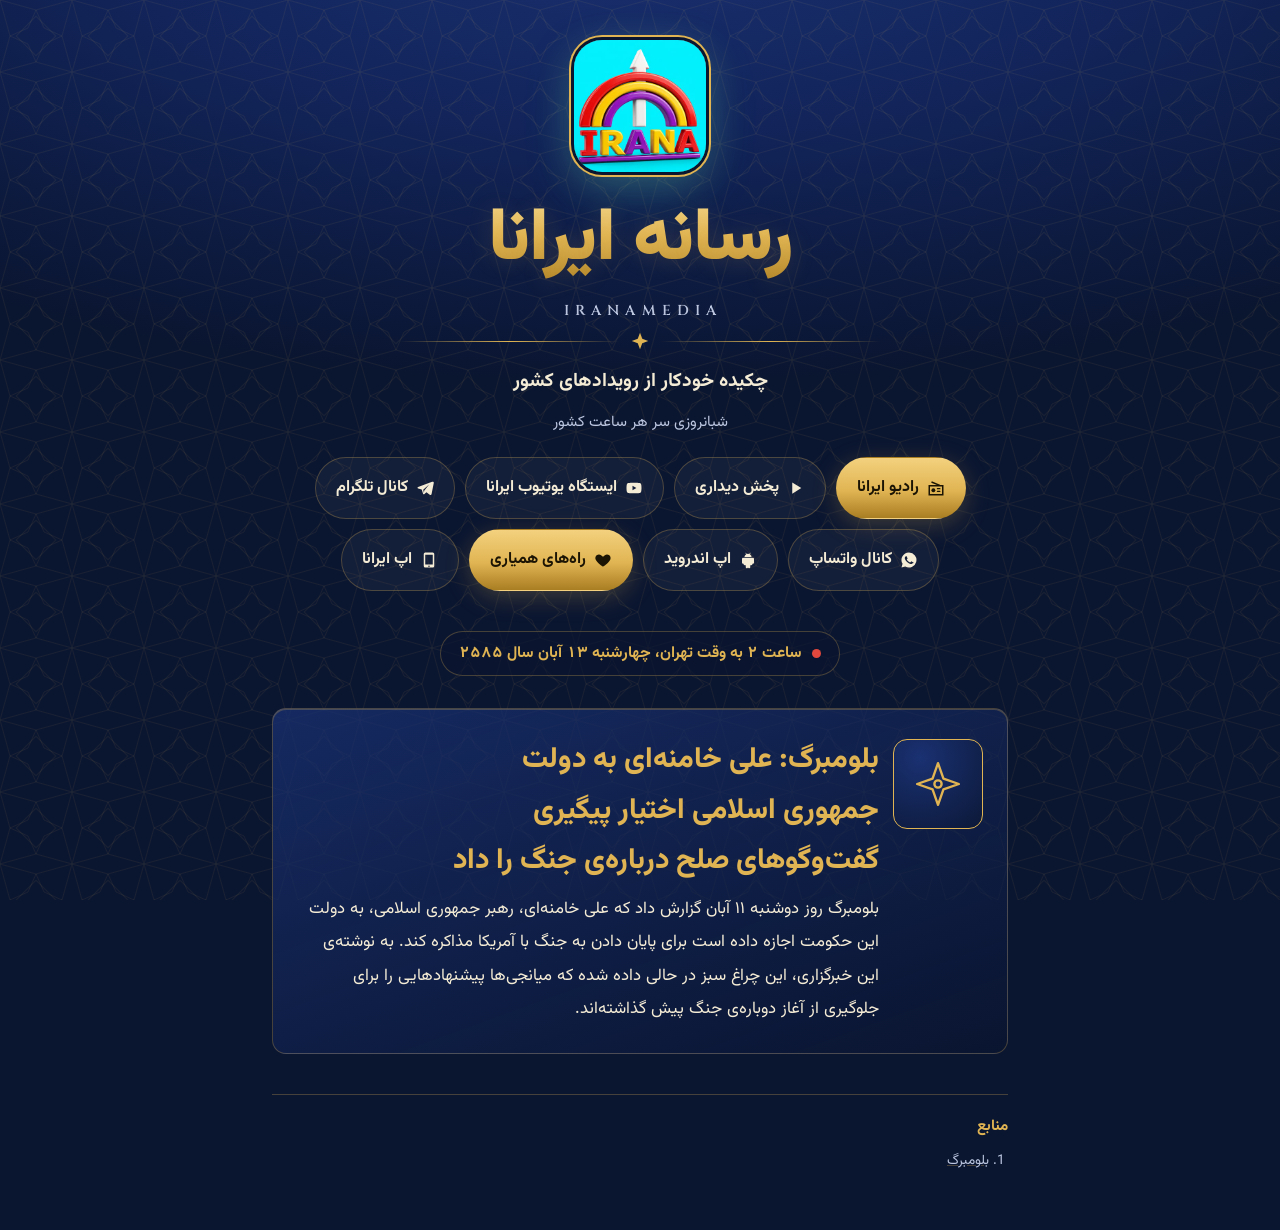
<file: site/index.html>
<!doctype html><html><head><meta charset=utf8><meta name=viewport content="width=device-width,initial-scale=1,viewport-fit=cover"><style>:root{color-scheme:light;box-sizing:border-box;padding-top:env(safe-area-inset-top,0px);padding-bottom:env(safe-area-inset-bottom,0px)}html{scroll-padding-top:env(safe-area-inset-top,0px)}body{margin:0;padding:0;font:14px -apple-system,BlinkMacSystemFont,sans-serif;background:#fff;color:#000}img{max-width:100%}[hidden]:not([hidden=until-found i]){display:none!important}</style></head><body>
<title>رسانه ایرانا</title>
<meta name="theme-color" content="#0a1530">
<link rel="preconnect" href="https://fonts.googleapis.com">
<link rel="preconnect" href="https://fonts.gstatic.com" crossorigin>
<link rel="stylesheet" href="https://fonts.googleapis.com/css2?family=Cinzel:wght@600&family=Vazirmatn:wght@400;700;800;900&display=swap">
<link rel="stylesheet" href="page.css">

<div class="wrap">
  <header class="crown">
    <img class="seal logo" src="seal.jpg" alt="نشان ایرانا" width="132" height="132">
    <h1>رسانه ایرانا</h1>
    <span class="roman" lang="en">IRANAMEDIA</span>
    <div class="ornament"><svg viewBox="0 0 24 24" aria-hidden="true"><path d="M12 1l3 8 8 3-8 3-3 8-3-8-8-3 8-3z"/></svg></div>
    <p class="tagline">چکیده خودکار از رویدادهای کشور</p>
    <p class="cadence">شبانروزی سر هر ساعت کشور</p>
    <div class="actions">
      <button type="button" class="btn primary" id="radioOpen"><svg viewBox="0 0 24 24" aria-hidden="true"><path d="M3 9h18v12H3zM6 4l11 4.5" fill="none" stroke="currentColor" stroke-width="2"/><circle cx="8.5" cy="15" r="2.6"/><rect x="13" y="12" width="5" height="1.8" rx=".9"/><rect x="13" y="15.5" width="5" height="1.8" rx=".9"/></svg>رادیو ایرانا</button>
      <button type="button" class="btn" id="tvOpen"><svg viewBox="0 0 24 24" aria-hidden="true"><path d="M7 4.5v15l12-7.5z"/></svg>پخش دیداری</button>
      <a class="btn" href="https://m.youtube.com/IRANAMEDIA" target="_blank" rel="noopener"><svg viewBox="0 0 24 24" aria-hidden="true"><path d="M21.6 7.2a2.5 2.5 0 0 0-1.8-1.8C18.2 5 12 5 12 5s-6.2 0-7.8.4A2.5 2.5 0 0 0 2.4 7.2C2 8.8 2 12 2 12s0 3.2.4 4.8a2.5 2.5 0 0 0 1.8 1.8C5.8 19 12 19 12 19s6.2 0 7.8-.4a2.5 2.5 0 0 0 1.8-1.8c.4-1.6.4-4.8.4-4.8s0-3.2-.4-4.8zM10 15V9l5.2 3z"/></svg>ایستگاه یوتیوب ایرانا</a>
      <a class="btn" href="https://t.me/IranaMediaNews"><svg viewBox="0 0 24 24" aria-hidden="true"><path d="M21.5 3.5 2.8 10.7c-1 .4-1 1.6.1 1.9l4.7 1.5 1.8 5.6c.3.8 1.3 1 1.9.4l2.6-2.5 4.9 3.6c.7.5 1.7.1 1.9-.8l3-15.2c.2-1-.8-1.8-1.7-1.4zM9.6 14.3l8.2-7.4-6.9 8.7-.3 3.2z"/></svg>کانال تلگرام</a>
      <a class="btn" href="https://whatsapp.com/channel/0029Vb9JxR1HgZWcZUxJY03Z" target="_blank" rel="noopener"><svg viewBox="0 0 24 24" aria-hidden="true"><path fill-rule="evenodd" d="M12 2a10 10 0 0 0-8.6 15.1L2 22l5-1.3A10 10 0 1 0 12 2zm5.3 14.1c-.2.6-1.3 1.2-1.8 1.2-.5.1-1 .2-3.3-.7-2.8-1.1-4.6-4-4.7-4.2-.1-.2-1.1-1.5-1.1-2.8s.7-2 1-2.3c.2-.3.5-.3.7-.3h.5c.2 0 .4 0 .6.5.2.6.8 2 .8 2.1.1.1.1.3 0 .4-.1.2-.1.3-.3.5l-.4.5c-.1.1-.3.3-.1.6.2.3.8 1.3 1.7 2.1 1.2 1 2.1 1.3 2.4 1.5.3.1.5.1.6-.1l.9-1.1c.2-.3.4-.2.6-.1l2 1c.3.1.5.2.5.3.1.1.1.6-.1 1.2z"/></svg>کانال واتساپ</a>
      <a class="btn apk" href="irana.apk" download="IranaMedia.apk"><svg viewBox="0 0 24 24" aria-hidden="true"><path d="M7 9h10a1 1 0 0 1 1 1v7a2 2 0 0 1-2 2h-1v2.5a1.5 1.5 0 0 1-3 0V19h-0v2.5a1.5 1.5 0 0 1-3 0V19H8a2 2 0 0 1-2-2v-7a1 1 0 0 1 1-1zm-3 1.5a1.5 1.5 0 0 1 3 0v5a1.5 1.5 0 0 1-3 0zm13 0a1.5 1.5 0 0 1 3 0v5a1.5 1.5 0 0 1-3 0zM7.2 8a4.8 4.8 0 0 1 2.4-3.6L8.7 2.9a.4.4 0 1 1 .7-.4l.9 1.6a5.3 5.3 0 0 1 3.4 0l.9-1.6a.4.4 0 1 1 .7.4l-.9 1.5A4.8 4.8 0 0 1 16.8 8z"/></svg>اپ اندروید</a><script>if(/IranaApp/.test(navigator.userAgent))document.querySelectorAll(".apk").forEach(function(e){e.hidden=true})</script>
      <a class="btn primary" href="https://iranamedia.github.io/#support"><svg viewBox="0 0 24 24" aria-hidden="true"><path d="M12 21s-7.5-4.6-9.600-9.200C0.900 8.400 2.800 4.500 6.600 4.500c2.200 0 3.600 1.200 5.400 3.200 1.800-2 3.200-3.200 5.400-3.200 3.800 0 5.700 3.900 4.200 7.300C19.500 16.400 12 21 12 21z"/></svg>راه‌های همیاری</a>
      <a class="btn" href="https://iranamedia.github.io/"><svg viewBox="0 0 24 24" aria-hidden="true"><path d="M7 2h10a2 2 0 0 1 2 2v16a2 2 0 0 1-2 2H7a2 2 0 0 1-2-2V4a2 2 0 0 1 2-2zm0 3v13h10V5zm5 14.2a1 1 0 1 0 0 2 1 1 0 0 0 0-2z"/></svg>اپ ایرانا</a>
    </div>
  </header>

<!--BULLETIN-START-->
<div class="stamp">ساعت ۲ به وقت تهران، چهارشنبه ۱۳ آبان سال ۲۵۸۵</div>
<section>
<article class="story" data-kind="general"><h3>بلومبرگ: علی خامنه‌ای به دولت جمهوری اسلامی اختیار پیگیری گفت‌وگوهای صلح درباره‌ی جنگ را داد</h3><p>بلومبرگ روز دوشنبه ۱۱ آبان گزارش داد که علی خامنه‌ای، رهبر جمهوری اسلامی، به دولت این حکومت اجازه داده است برای پایان دادن به جنگ با آمریکا مذاکره کند. به نوشته‌ی این خبرگزاری، این چراغ سبز در حالی داده شده که میانجی‌ها پیشنهادهایی را برای جلوگیری از آغاز دوباره‌ی جنگ پیش گذاشته‌اند.</p></article>
</section>
<footer class="sources"><h3>منابع</h3><ol>
<li><a href="https://www.bloomberg.com/news/articles/2026-11-02/iran-s-khamenei-gives-government-powers-to-hold-talks-on-war">بلومبرگ</a></li>
</ol></footer>
<!--BULLETIN-END-->
</div>

<div class="tv" id="tv" hidden role="dialog" aria-modal="true" aria-label="پخش دیداری رسانه ایرانا">
  <div class="tv-top"><img id="tvLogo" alt=""><span class="tv-name">رسانه ایرانا</span><span class="tv-onair">رادیو ایرانا · پخش پیوسته</span><span class="tv-stamp" id="tvStamp"></span></div>
  <div class="tv-stage" id="tvStage" aria-live="polite"></div>
  <div>
    <div class="tv-bar">
      <button type="button" id="tvPrev">پیشین</button>
      <button type="button" id="tvPause">ایست</button>
      <button type="button" id="tvNext">پسین</button>
      <button type="button" id="tvSound" aria-pressed="true">صدا: روشن</button>
      <button type="button" id="tvClose">بستن</button>
      <span class="tv-count" id="tvCount"></span>
    </div>
    <div class="tv-progress"><i id="tvProg"></i></div>
  </div>
  <div class="tv-ticker"><b>تیترها</b><div class="tv-track"><div class="tv-run" id="tvRun"></div></div></div>
</div>
<script src="page.js"></script>

</body></html>
</file>
<file: site/page.css>
/* Irana visual identity — shared by the claude.ai page and the web app.
   Layout: night-lapis ground with a faint gold girih lattice; modern Vazirmatn masthead; gold-ruled single column of reports. */
:root {
  --night: #0a1530;
  --lapis: #12245a;
  --lapis-2: #1a3172;
  --gold: #e0b452;
  --gold-deep: #a97d22;
  --ivory: #f5ecd6;
  --mist: #bcc6df;
  --turq: #46b8ae;
  --live: #e2483d;
  --line: rgba(224, 180, 82, .28);
  --font-crown: "Vazirmatn", Tahoma, sans-serif;
  --font-roman: "Cinzel", "Times New Roman", serif;
  --font-body: "Vazirmatn", Tahoma, "Segoe UI", sans-serif;
  color-scheme: dark;
}
html { direction: rtl; background: var(--night); }
[hidden] { display: none !important; }
body {
  margin: 0; color: var(--ivory); font-family: var(--font-body); font-size: 17px; line-height: 2;
  background:
    url("data:image/svg+xml,%3Csvg xmlns='http://www.w3.org/2000/svg' width='72' height='72' viewBox='0 0 72 72'%3E%3Cg fill='none' stroke='%23e0b452' stroke-opacity='.07' stroke-width='1'%3E%3Cpath d='M36 10 L44 28 L62 36 L44 44 L36 62 L28 44 L10 36 L28 28 Z'/%3E%3Crect x='22' y='22' width='28' height='28' transform='rotate(45 36 36)'/%3E%3Cpath d='M0 0 L10 36 L0 72 M72 0 L62 36 L72 72 M0 0 L36 10 L72 0 M0 72 L36 62 L72 72'/%3E%3C/g%3E%3C/svg%3E"),
    radial-gradient(120% 70% at 50% -10%, var(--lapis-2) 0%, var(--lapis) 35%, var(--night) 75%);
  background-attachment: fixed, fixed;
  padding-inline: 16px; padding-block: 0 56px;
  min-height: 100%;
}
.wrap { max-width: 46rem; margin-inline: auto; display: flex; flex-direction: column; gap: 32px; }
a { color: var(--gold); }
a:focus-visible, button:focus-visible { outline: 2px solid var(--gold); outline-offset: 3px; border-radius: 6px; }

/* Masthead */
header.crown { padding-block: 40px 8px; display: grid; justify-items: center; gap: 6px; text-align: center; }
.crown .seal { width: 132px; height: 132px; border-radius: 28px; object-fit: cover;
  box-shadow: 0 0 0 3px var(--night), 0 0 0 5px var(--gold), 0 14px 50px rgba(0,229,238,.22), 0 10px 40px rgba(224,180,82,.2); }
.crown h1 { margin: 14px 0 0; font-family: var(--font-crown); font-weight: 900; font-size: clamp(2.6rem, 10vw, 4.6rem);
  line-height: 1.35; letter-spacing: -.01em; color: var(--gold);
  background: linear-gradient(180deg, #f7dc93 0%, var(--gold) 45%, var(--gold-deep) 100%);
  -webkit-background-clip: text; background-clip: text; -webkit-text-fill-color: transparent;
  text-shadow: 0 2px 24px rgba(224,180,82,.18); }
.crown .roman { font-family: var(--font-roman); font-weight: 600; letter-spacing: .42em; font-size: .9rem;
  color: var(--mist); margin-inline-start: .42em; direction: ltr; }
.crown .tagline { margin: 6px 0 0; font-size: 1.2rem; font-weight: 700; color: var(--ivory); }
.crown .cadence { margin: 0; color: var(--mist); font-size: .95rem; }
.ornament { display: flex; align-items: center; gap: 12px; color: var(--gold); width: 100%; max-width: 30rem; margin-inline: auto; }
.ornament::before, .ornament::after { content: ""; flex: 1; height: 1px; background: linear-gradient(90deg, transparent, var(--gold), transparent); }
.ornament svg { width: 18px; height: 18px; flex: none; fill: currentColor; }

/* Actions */
.actions { display: flex; flex-wrap: wrap; justify-content: center; gap: 10px; margin-top: 14px; }
.btn { display: inline-flex; align-items: center; gap: 8px; min-height: 44px; padding: 8px 20px; border-radius: 999px;
  font: 700 1rem var(--font-body); text-decoration: none; cursor: pointer; border: 1px solid var(--line);
  color: var(--ivory); background: rgba(255,255,255,.04); transition: background .2s, border-color .2s; }
.btn:hover { background: rgba(224,180,82,.12); border-color: var(--gold); }
.btn.primary { color: #1b1404; border-color: transparent;
  background: linear-gradient(180deg, #f3d17e, var(--gold) 55%, var(--gold-deep)); box-shadow: 0 6px 24px rgba(224,180,82,.25); }
.btn.primary:hover { filter: brightness(1.06); }
.btn svg { width: 18px; height: 18px; fill: currentColor; flex: none; }

/* Live stamp */
.stamp { align-self: center; display: inline-flex; align-items: center; gap: 10px; padding: 6px 18px; border-radius: 999px;
  border: 1px solid var(--line); background: rgba(10,21,48,.6); color: var(--gold); font-weight: 700;
  font-size: .98rem; font-variant-numeric: tabular-nums; text-align: center; }
.stamp::before { content: ""; width: 9px; height: 9px; border-radius: 50%; background: var(--live); flex: none;
  box-shadow: 0 0 0 0 rgba(226,72,61,.6); animation: pulse 2s infinite; }
@keyframes pulse { 70% { box-shadow: 0 0 0 9px rgba(226,72,61,0); } 100% { box-shadow: 0 0 0 0 rgba(226,72,61,0); } }

/* Reports */
.wrap > section { display: flex; flex-direction: column; }
article.story { padding-block: 22px; border-bottom: 1px solid var(--line); min-width: 0; }
article.story:last-child { border-bottom: 0; }
article.story h3 { margin: 0 0 6px; font-size: 1.22rem; line-height: 1.75; font-weight: 800; color: var(--ivory); text-wrap: balance; }
article.story p { margin: 0; color: var(--mist); }
article.story:first-child { padding: 26px 24px; margin-bottom: 8px; border: 1px solid var(--line); border-radius: 14px;
  background: linear-gradient(160deg, rgba(26,49,114,.75), rgba(10,21,48,.55)); box-shadow: inset 0 1px 0 rgba(224,180,82,.25); }
article.story:first-child h3 { font-size: clamp(1.4rem, 4vw, 1.8rem); color: var(--gold); }
article.story:first-child p { color: var(--ivory); font-size: 1.05rem; }

/* Sources + note */
.sources { font-size: .85rem; color: var(--mist); border-top: 1px solid var(--line); padding-block-start: 16px; }
.sources h3 { margin: 0 0 6px; font-size: .95rem; color: var(--gold); font-weight: 700; }
.sources ol { margin: 0; padding-inline-start: 1.4em; display: flex; flex-direction: column; gap: 4px; }
.sources a { color: var(--mist); text-decoration-color: var(--line); word-break: break-word; }
.sources a:hover { color: var(--gold); }
.note { color: var(--mist); opacity: .75; font-size: .82rem; margin: 0; text-align: center; }
@media (prefers-reduced-motion: reduce) { .stamp::before { animation: none; } }

/* Broadcast & radio view */
.tv[hidden] { display: none !important; }
.tv { position: fixed; inset: 0; z-index: 50; color: var(--ivory); display: grid; grid-template-rows: auto 1fr auto auto;
  background: url("data:image/svg+xml,%3Csvg xmlns='http://www.w3.org/2000/svg' width='72' height='72'%3E%3Cpath d='M36 10 L44 28 L62 36 L44 44 L36 62 L28 44 L10 36 L28 28 Z' fill='none' stroke='%23e0b452' stroke-opacity='.06'/%3E%3C/svg%3E"),
    radial-gradient(120% 90% at 85% 0%, var(--lapis-2) 0%, var(--lapis) 40%, var(--night) 100%);
  padding-top: env(safe-area-inset-top, 0px); padding-bottom: env(safe-area-inset-bottom, 0px); }
.tv-top { display: flex; align-items: center; gap: 12px; padding: 12px 20px; border-bottom: 1px solid var(--line); }
.tv-top img { width: 46px; height: 46px; border-radius: 10px; flex: none; box-shadow: 0 0 0 2px var(--gold); }
.tv-name { font-family: var(--font-crown); font-weight: 900; font-size: 1.5rem; line-height: 1.4; color: var(--gold); }
.tv-onair { display: none; font-size: .8rem; font-weight: 800; background: var(--live); color: #fff; border-radius: 4px; padding: 2px 10px; }
.tv.radio .tv-onair { display: inline-block; }
.tv-stamp { margin-inline-start: auto; font-size: .9rem; color: var(--mist); font-variant-numeric: tabular-nums; text-align: left; }
.tv-stage { display: flex; flex-direction: column; justify-content: center; gap: 14px; padding: 24px clamp(16px, 7vw, 96px); min-height: 0; overflow-y: auto; }
.tv-label { align-self: flex-start; font-size: .85rem; font-weight: 800; background: var(--gold); color: #1b1404; border-radius: 4px; padding: 2px 12px; }
.tv-title { font-family: var(--font-body); font-weight: 800; font-size: clamp(1.8rem, 5vw, 3.3rem); line-height: 1.5; margin: 0; text-wrap: balance; color: #fff; }
.tv-body { font-size: clamp(1.05rem, 2.2vw, 1.45rem); line-height: 2; margin: 0; max-width: 60rem; color: var(--mist); }
.tv-list { margin: 0; padding-inline-start: 1.2em; display: flex; flex-direction: column; gap: 8px; font-size: clamp(1.1rem, 2.4vw, 1.5rem); line-height: 1.8; }
.tv-list li::marker { color: var(--gold); }
.tv-slide { display: flex; flex-direction: column; gap: 14px; animation: tvIn .55s ease both; }
@keyframes tvIn { from { opacity: .001; transform: translateY(14px); } to { opacity: 1; transform: none; } }
.tv-notice { font-size: .85rem; color: var(--gold); margin: 0; }
.tv-bar { display: flex; flex-wrap: wrap; align-items: center; gap: 10px; padding: 10px 20px; }
.tv-bar button { font: 700 .95rem var(--font-body); color: var(--ivory); background: rgba(255,255,255,.06); border: 1px solid var(--line);
  border-radius: 999px; padding: 8px 16px; cursor: pointer; min-height: 40px; }
.tv-bar button:hover { background: rgba(224,180,82,.14); }
.tv-bar button[aria-pressed="false"] { opacity: .65; }
.tv-bar button:disabled { opacity: .35; cursor: not-allowed; }
.tv-count { margin-inline-start: auto; font-size: .9rem; color: var(--mist); font-variant-numeric: tabular-nums; }
.tv-progress { height: 3px; background: rgba(255,255,255,.1); }
.tv-progress > i { display: block; height: 100%; width: 0; background: linear-gradient(90deg, var(--gold-deep), var(--gold)); }
.tv-ticker { display: flex; align-items: stretch; background: linear-gradient(180deg, #f3d17e, var(--gold)); color: #1b1404; overflow: hidden; font-weight: 700; }
.tv-ticker b { flex: none; background: var(--live); color: #fff; padding: 8px 14px; position: relative; z-index: 1; }
.tv-track { flex: 1; overflow: hidden; display: flex; align-items: center; min-width: 0; }
.tv-run { display: inline-block; white-space: nowrap; padding-inline-start: 100%; animation: tvRun 70s linear infinite; }
.tv-run span::after { content: "  ✦  "; color: var(--gold-deep); }
@keyframes tvRun { from { transform: translateX(0); } to { transform: translateX(100%); } }
@media (prefers-reduced-motion: reduce) { .tv-slide { animation: none; } .tv-run { animation: none; padding-inline-start: 0; } }


/* Story art — Irana line illustrations, one per kind of report (set by data-kind) */
[data-kind="prince"] { --art: url("data:image/svg+xml,%3Csvg xmlns='http://www.w3.org/2000/svg' viewBox='0 0 64 64' fill='none' stroke='%23e0b452' stroke-width='2.6' stroke-linecap='round' stroke-linejoin='round'%3E%3Cpath d='M12 44 L9 21 L22 31 L32 14 L42 31 L55 21 L52 44 Z'/%3E%3Cpath d='M12 51 H52'/%3E%3Ccircle cx='32' cy='36' r='3' fill='%23e0b452'/%3E%3Ccircle cx='9' cy='19' r='2' fill='%23e0b452'/%3E%3Ccircle cx='55' cy='19' r='2' fill='%23e0b452'/%3E%3Ccircle cx='32' cy='12' r='2' fill='%23e0b452'/%3E%3C/svg%3E"); }
[data-kind="arrest"] { --art: url("data:image/svg+xml,%3Csvg xmlns='http://www.w3.org/2000/svg' viewBox='0 0 64 64' fill='none' stroke='%23e0b452' stroke-width='2.6' stroke-linecap='round' stroke-linejoin='round'%3E%3Ccircle cx='20' cy='40' r='10'/%3E%3Ccircle cx='44' cy='40' r='10'/%3E%3Cpath d='M14 31 l4 -7 h4 l4 7 M38 31 l4 -7 h4 l4 7'/%3E%3Cpath d='M26 22 q6 -6 12 0'/%3E%3C/svg%3E"); }
[data-kind="prison"] { --art: url("data:image/svg+xml,%3Csvg xmlns='http://www.w3.org/2000/svg' viewBox='0 0 64 64' fill='none' stroke='%23e0b452' stroke-width='2.6' stroke-linecap='round' stroke-linejoin='round'%3E%3Crect x='13' y='11' width='38' height='42' rx='3'/%3E%3Cpath d='M23 11 V53 M32 11 V53 M41 11 V53 M13 26 H51'/%3E%3C/svg%3E"); }
[data-kind="memorial"] { --art: url("data:image/svg+xml,%3Csvg xmlns='http://www.w3.org/2000/svg' viewBox='0 0 64 64' fill='none' stroke='%23e0b452' stroke-width='2.6' stroke-linecap='round' stroke-linejoin='round'%3E%3Cpath d='M32 12 C26 19 27 26 32 27 C37 26 38 19 32 12 Z'/%3E%3Crect x='25' y='31' width='14' height='20' rx='2'/%3E%3Cpath d='M17 53 H47'/%3E%3C/svg%3E"); }
[data-kind="protest"] { --art: url("data:image/svg+xml,%3Csvg xmlns='http://www.w3.org/2000/svg' viewBox='0 0 64 64' fill='none' stroke='%23e0b452' stroke-width='2.6' stroke-linecap='round' stroke-linejoin='round'%3E%3Cpath d='M12 27 v11 h9 l22 11 V16 l-22 11 Z'/%3E%3Cpath d='M21 38 l3 12 h6 l-2 -10'/%3E%3Cpath d='M49 25 q4 7 0 14 M53 21 q7 11 0 22'/%3E%3C/svg%3E"); }
[data-kind="strike"] { --art: url("data:image/svg+xml,%3Csvg xmlns='http://www.w3.org/2000/svg' viewBox='0 0 64 64' fill='none' stroke='%23e0b452' stroke-width='2.6' stroke-linecap='round' stroke-linejoin='round'%3E%3Cpath d='M9 53 V31 l12 8 V31 l12 8 V19 h9 v34 Z'/%3E%3Cpath d='M47 53 V27 h7 v26'/%3E%3Cpath d='M8 53 H56'/%3E%3Cpath d='M14 22 l8 8 M22 22 l-8 8'/%3E%3C/svg%3E"); }
[data-kind="sanctions"] { --art: url("data:image/svg+xml,%3Csvg xmlns='http://www.w3.org/2000/svg' viewBox='0 0 64 64' fill='none' stroke='%23e0b452' stroke-width='2.6' stroke-linecap='round' stroke-linejoin='round'%3E%3Cpath d='M7 41 H57 L51 51 H13 Z'/%3E%3Cpath d='M38 41 V31 h9 v10'/%3E%3Crect x='16' y='20' width='15' height='12' rx='2'/%3E%3Cpath d='M19 20 v-4 a4.5 4.5 0 0 1 9 0 v4'/%3E%3C/svg%3E"); }
[data-kind="economy"] { --art: url("data:image/svg+xml,%3Csvg xmlns='http://www.w3.org/2000/svg' viewBox='0 0 64 64' fill='none' stroke='%23e0b452' stroke-width='2.6' stroke-linecap='round' stroke-linejoin='round'%3E%3Cpath d='M11 11 V53 H55'/%3E%3Cpath d='M16 19 L26 29 L34 25 L50 45'/%3E%3Cpath d='M50 45 h-9 M50 45 v-9'/%3E%3C/svg%3E"); }
[data-kind="rights"] { --art: url("data:image/svg+xml,%3Csvg xmlns='http://www.w3.org/2000/svg' viewBox='0 0 64 64' fill='none' stroke='%23e0b452' stroke-width='2.6' stroke-linecap='round' stroke-linejoin='round'%3E%3Cpath d='M32 13 V51 M21 51 H43 M15 21 H49'/%3E%3Cpath d='M15 21 L9 34 H21 Z M49 21 L43 34 H55 Z'/%3E%3Ccircle cx='32' cy='13' r='2' fill='%23e0b452'/%3E%3C/svg%3E"); }
[data-kind="general"] { --art: url("data:image/svg+xml,%3Csvg xmlns='http://www.w3.org/2000/svg' viewBox='0 0 64 64' fill='none' stroke='%23e0b452' stroke-width='2.6' stroke-linecap='round' stroke-linejoin='round'%3E%3Cpath d='M32 9 L38 26 L55 32 L38 38 L32 55 L26 38 L9 32 L26 26 Z'/%3E%3Ccircle cx='32' cy='32' r='4'/%3E%3C/svg%3E"); }
article.story { display: grid; grid-template-columns: 64px minmax(0, 1fr); column-gap: 16px; align-items: start; }
article.story::before { content: ""; grid-row: 1 / span 2; width: 64px; height: 64px; border-radius: 14px; border: 1px solid var(--line);
  background: var(--art, none) center / 66% no-repeat, radial-gradient(120% 120% at 30% 20%, var(--lapis-2), var(--night)); margin-top: 4px; }
article.story > h3, article.story > p { grid-column: 2; }
article.story:first-child { grid-template-columns: 88px minmax(0, 1fr); }
article.story:first-child::before { width: 88px; height: 88px; border-color: var(--gold); }
@media (max-width: 480px) { article.story { grid-template-columns: 52px minmax(0, 1fr); column-gap: 12px; } article.story::before { width: 52px; height: 52px; border-radius: 12px; }
  article.story:first-child { grid-template-columns: 64px minmax(0, 1fr); } article.story:first-child::before { width: 64px; height: 64px; }
  article.story::before { grid-row: 1; } article.story > h3 { align-self: center; } article.story > p { grid-column: 1 / -1; margin-top: 10px; } }
.tv-art { width: clamp(96px, 16vw, 168px); aspect-ratio: 1; border-radius: 22px; border: 1px solid var(--gold);
  background: var(--art, none) center / 64% no-repeat, radial-gradient(120% 120% at 30% 20%, var(--lapis-2), var(--night)); box-shadow: 0 10px 40px rgba(224,180,82,.15); }
</file>
